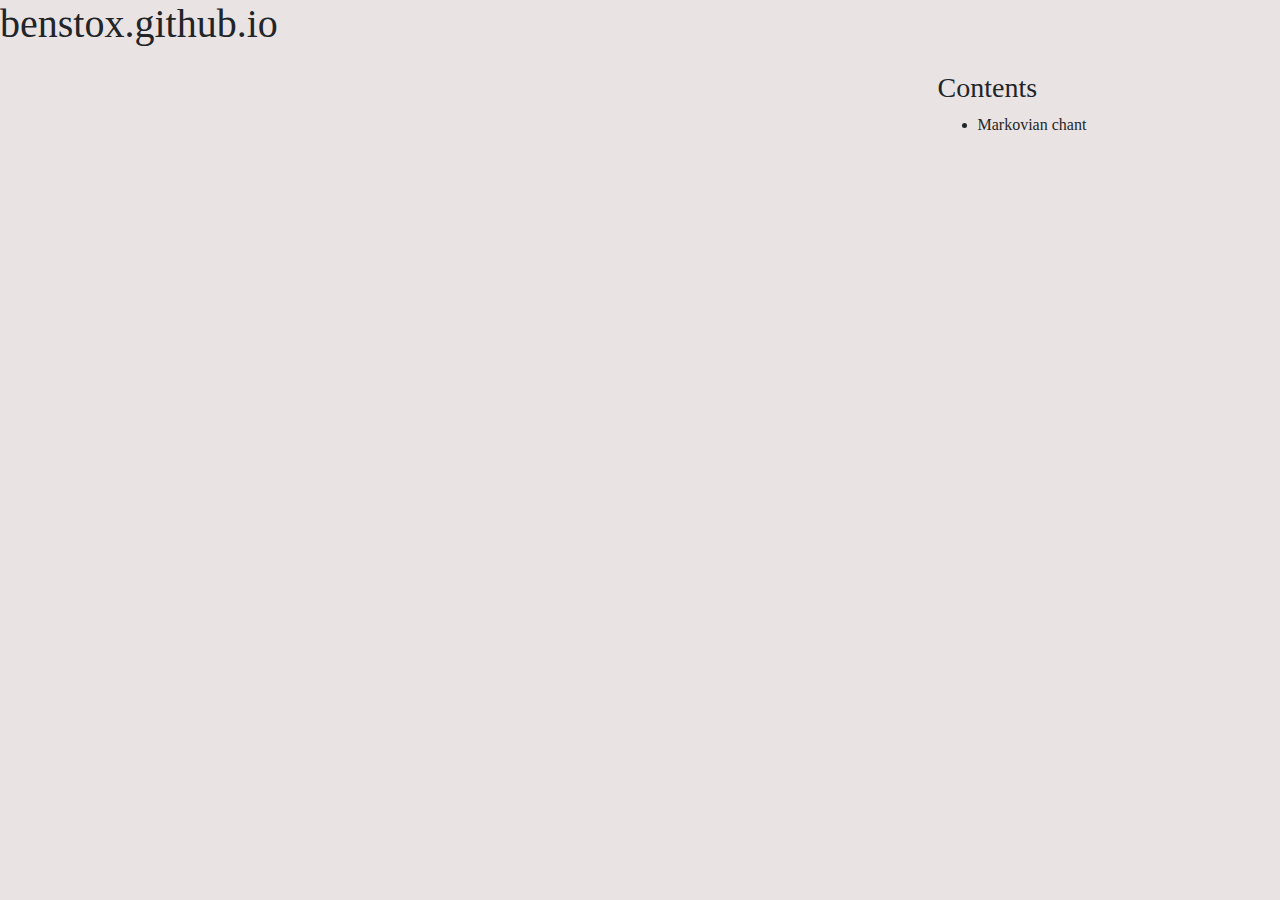
<file: index.html>
<!doctype html>
<head>
  <title>benstox.github.io</title>
  <link rel="icon" type="image/x-icon" href="static/images/favicon.ico">
  <link rel="stylesheet" type="text/css" href="external/css/bootstrap.min.css"/>
  <link rel="stylesheet" type="text/css" href="static/css/main.css"/>
  <script src="/external/js/jquery-3.2.1.min.js" type="text/javascript"></script>
  <script src="/external/js/lodash.js" type="text/javascript"></script>
</head>
<body>
  <h1>benstox.github.io</h1>
  <div id="main" class="container">
    <div class="row">
      <div id="left-side" class="col-md-3"></div>
      <div id="blog" class="col-md-6"></div>
      <div id="contents" class="col-md-3">
        <h3>Contents</h3>
        <ul>
          <li><a href="markov.html">Markovian chant</a></li>
          <!-- <li><a href="artwork.html">Artwork</a></li> -->
        </ul>
      </div>
    </div>
  </div>
  <script>
    $(document).ready(
        function() {}
    );
  </script>
</body>
</file>
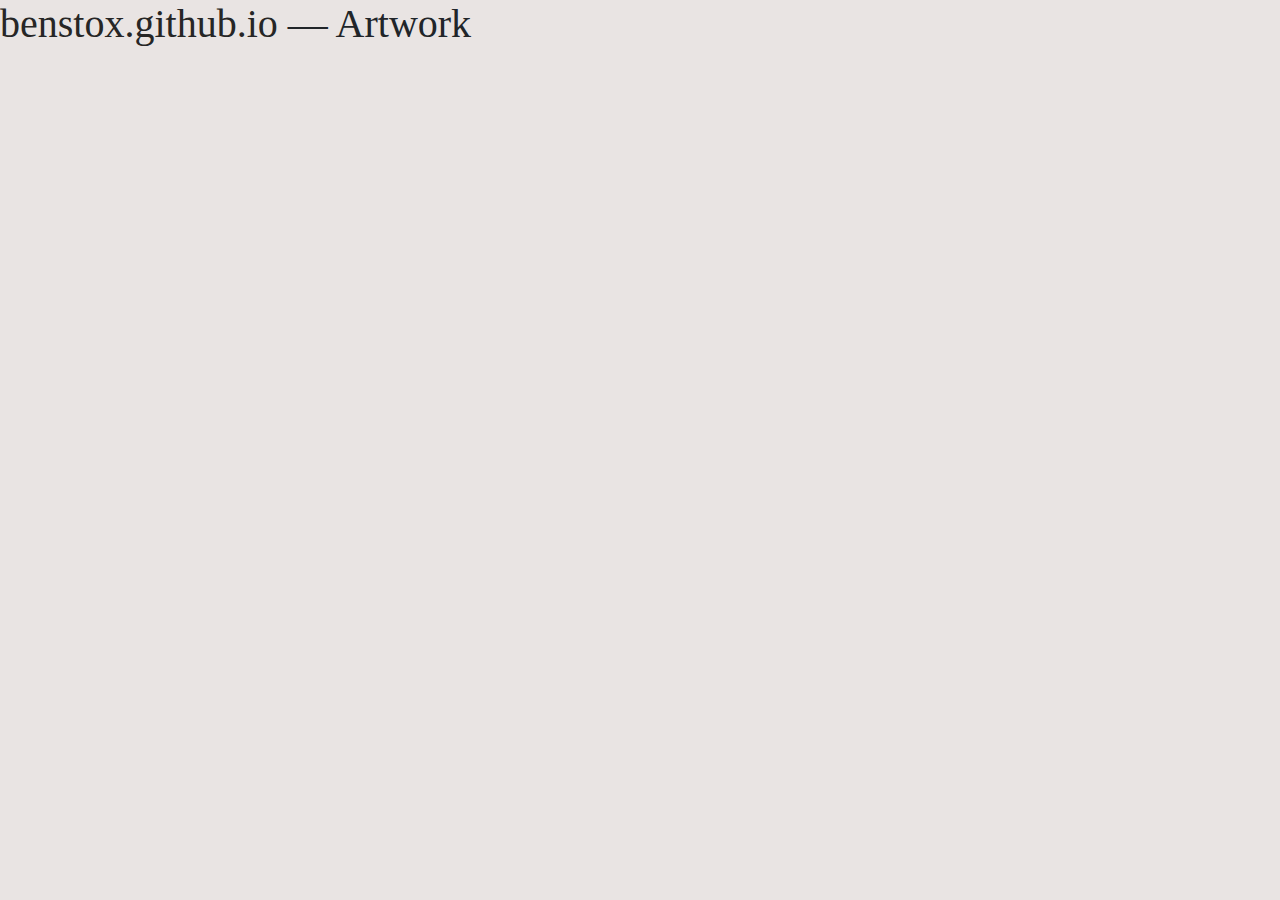
<file: artwork.html>
<!doctype html>
<head>
    <title>benstox.github.io &mdash; Artwork</title>
    <link rel="icon" type="image/x-icon" href="static/images/favicon.ico">
    <link rel="stylesheet" type="text/css" href="external/css/bootstrap.min.css"/>
    <link rel="stylesheet" type="text/css" href="static/css/main.css"/>
    <script src="/external/js/jquery-3.2.1.min.js" type="text/javascript"></script>
    <script src="/external/js/lodash.js" type="text/javascript"></script>
</head>
<body>
    <h1><a href="/">benstox.github.io</a> &mdash; Artwork</h1>
    <div id="main" class="container">

    </div>
</body>
</file>
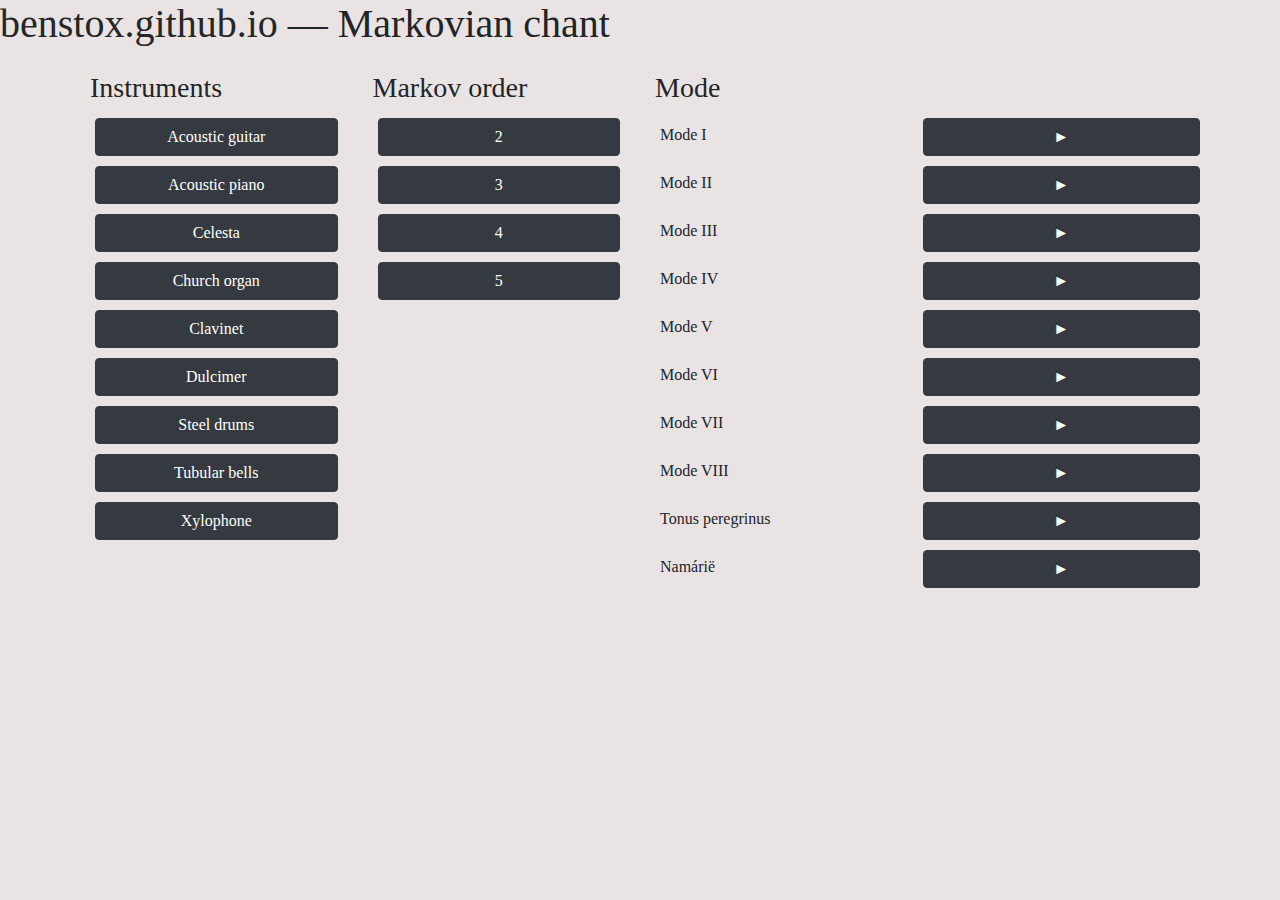
<file: markov.html>
<!doctype html>
<head>
  <title>benstox.github.io &mdash; Markovian chant</title>
  <link rel="icon" type="image/x-icon" href="static/images/favicon.ico">
  <link rel="stylesheet" type="text/css" href="external/css/bootstrap.min.css"/>
  <link rel="stylesheet" type="text/css" href="static/css/main.css"/>
  <script src="/external/js/jquery-3.2.1.min.js" type="text/javascript"></script>
  <script src="/external/js/lodash.js" type="text/javascript"></script>
</head>
<body>
  <h1><a href="/">benstox.github.io</a> &mdash; Markovian chant</h1>
  <div id="main" class="container">
    <div class="row">
      <div id="instrument" class="col-md-3">
        <h3>Instruments</h3>
        <div id="acoustic-guitar-nylon">
          <button type="button" data-pressed="up" data-instrument="acoustic-guitar-nylon" class="btn btn-dark block">Acoustic guitar</button>
        </div>
        <div id="bright-acoustic-piano">
          <button type="button" data-pressed="up" data-instrument="bright-acoustic-piano" class="btn btn-dark block">Acoustic piano</button>
        </div>
        <!-- <div id="bassoon">
          <button type="button" data-pressed="up" data-instrument="bassoon" class="btn btn-dark block">Bassoon</button>
        </div> -->
        <div id="celesta">
          <button type="button" data-pressed="up" data-instrument="celesta" class="btn btn-dark block">Celesta</button>
        </div>
        <div id="church-organ">
          <button type="button" data-pressed="up" data-instrument="church-organ" class="btn btn-dark block">Church organ</button>
        </div>
        <div id="clavinet">
          <button type="button" data-pressed="up" data-instrument="clavinet" class="btn btn-dark block">Clavinet</button>
        </div>
        <div id="dulcimer">
          <button type="button" data-pressed="up" data-instrument="dulcimer" class="btn btn-dark block">Dulcimer</button>
        </div>
        <!-- <div id="ocarina">
          <button type="button" data-pressed="up" data-instrument="ocarina" class="btn btn-dark block">Ocarina</button>
        </div>
        <div id="trumpet">
          <button type="button" data-pressed="up" data-instrument="trumpet" class="btn btn-dark block">Trumpet</button>
        </div> -->
        <div id="steel-drums">
          <button type="button" data-pressed="up" data-instrument="steel-drums" class="btn btn-dark block">Steel drums</button>
        </div>
        <div id="tubular-bells">
          <button type="button" data-pressed="up" data-instrument="tubular-bells" class="btn btn-dark block">Tubular bells</button>
        </div>
        <div id="xylophone">
          <button type="button" data-pressed="up" data-instrument="xylophone" class="btn btn-dark block">Xylophone</button>
        </div>
      </div>
      <div id="order" class="col-md-3">
        <h3>Markov order</h3>
        <div id="order-2">
          <button type="button" data-pressed="up" data-order="2" class="btn btn-dark block">2</button>
        </div>
        <div id="order-3">
          <button type="button" data-pressed="up" data-order="3" class="btn btn-dark block">3</button>
        </div>
        <div id="order-4">
          <button type="button" data-pressed="up" data-order="4" class="btn btn-dark block">4</button>
        </div>
        <div id="order-5">
          <button type="button" data-pressed="up" data-order="5" class="btn btn-dark block">5</button>
        </div>
      </div>
      <div id="mode" class="col-md-6">
        <h3>Mode</h3>
        <div id="mode-1" class="row">
          <div class="mode-name col-md-6">Mode I</div>
          <button type="button" data-pressed="up" data-mode="1" class="btn btn-dark play-button col-md-6">&#9658;</button>
        </div>
        <div id="mode-2" class="row">
          <div class="mode-name col-md-6">Mode II</div>
          <button type="button" data-pressed="up" data-mode="2" class="btn btn-dark play-button col-md-6">&#9658;</button>
        </div>
        <div id="mode-3" class="row">
          <div class="mode-name col-md-6">Mode III</div>
          <button type="button" data-pressed="up" data-mode="3" class="btn btn-dark play-button col-md-6">&#9658;</button>
        </div>
        <div id="mode-4" class="row">
          <div class="mode-name col-md-6">Mode IV</div>
          <button type="button" data-pressed="up" data-mode="4" class="btn btn-dark play-button col-md-6">&#9658;</button>
        </div>
        <div id="mode-5" class="row">
          <div class="mode-name col-md-6">Mode V</div>
          <button type="button" data-pressed="up" data-mode="5" class="btn btn-dark play-button col-md-6">&#9658;</button>
        </div>
        <div id="mode-6" class="row">
          <div class="mode-name col-md-6">Mode VI</div>
          <button type="button" data-pressed="up" data-mode="6" class="btn btn-dark play-button col-md-6">&#9658;</button>
        </div>
        <div id="mode-7" class="row">
          <div class="mode-name col-md-6">Mode VII</div>
          <button type="button" data-pressed="up" data-mode="7" class="btn btn-dark play-button col-md-6">&#9658;</button>
        </div>
        <div id="mode-8" class="row">
          <div class="mode-name col-md-6">Mode VIII</div>
          <button type="button" data-pressed="up" data-mode="8" class="btn btn-dark play-button col-md-6">&#9658;</button>
        </div>
        <div id="mode-peregrinus" class="row">
          <div class="mode-name col-md-6">Tonus peregrinus</div>
          <button type="button" data-pressed="up" data-mode="peregrinus" class="btn btn-dark play-button col-md-6">&#9658;</button>
        </div>
        <div id="mode-namarie" class="row">
          <div class="mode-name col-md-6">Namárië</div>
          <button type="button" data-pressed="up" data-mode="namarie" class="btn btn-dark play-button col-md-6">&#9658;</button>
        </div>
      </div>
    </div>
  </div>
  <script src="/static/js/helper.js" type="text/javascript"></script>
  <script src="/static/js/melody_data.js" type="text/javascript"></script>
  <script src="/static/js/markov.js" type="text/javascript"></script>
  <script src="/static/js/play_midi.js" type="text/javascript"></script>
</body>
</file>
<file: static/css/main.css>
body {
	font-family: Garamond, Baskerville, "Baskerville Old Face", "Hoefler Text", "Times New Roman", serif;
	background: #e9e4e3;
}
a {
	color: #262626;
}
div {
    padding-top: 5px;
    padding-right: 5px;
    padding-bottom: 5px;
    padding-left: 5px;
}
button.play-button {
	padding-left: 5px;
	padding-right: 5px;
}
.block {
	width: 100%;
}
</file>
